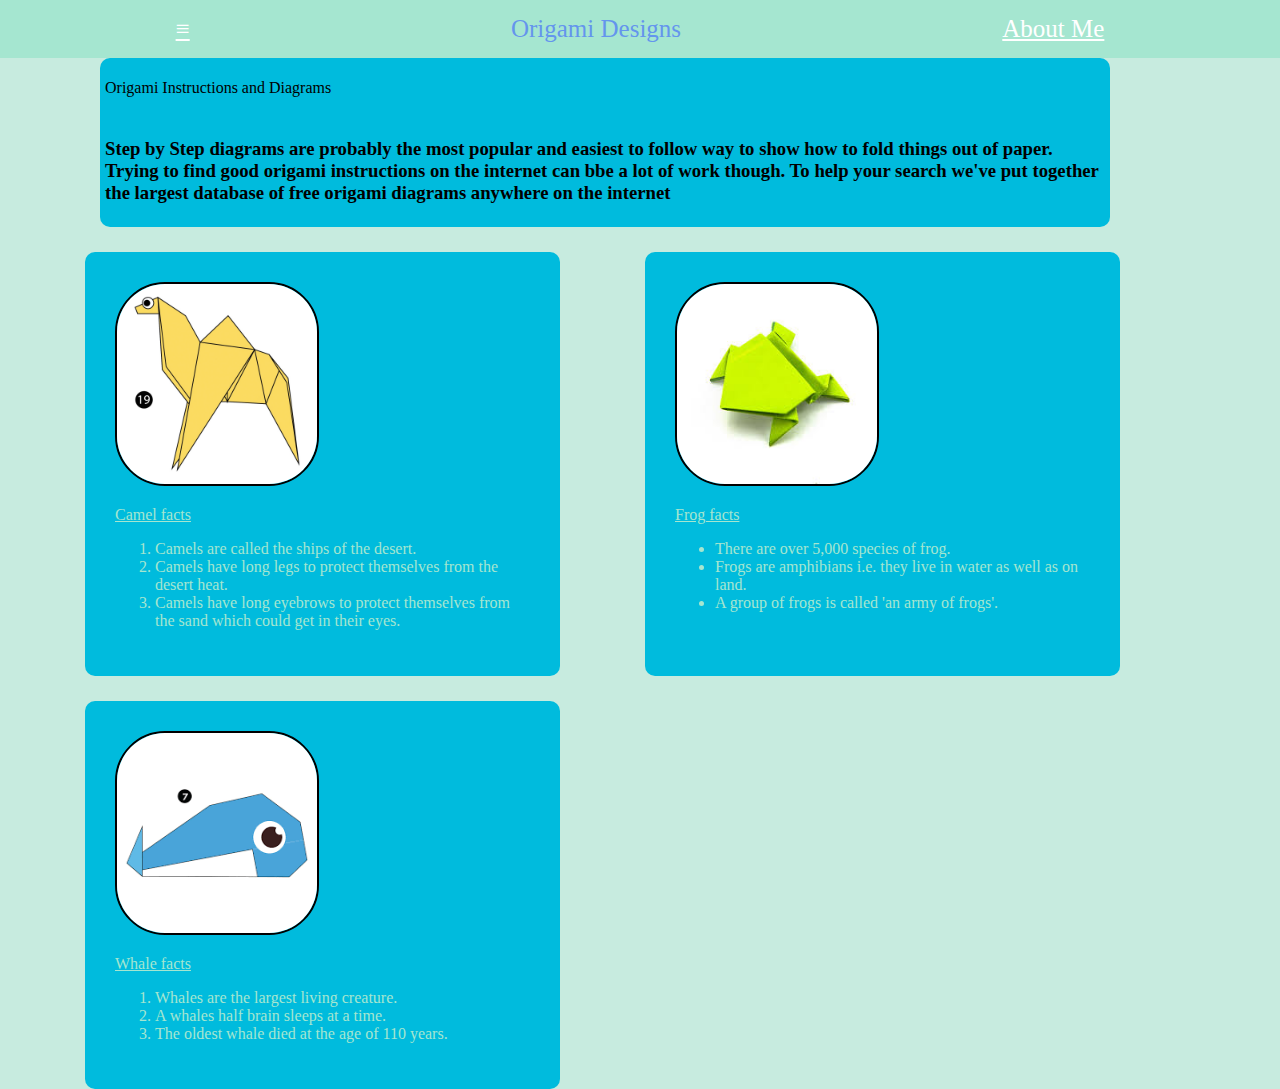
<file: index.html>
<!DOCTYPE HTML>
<html>
    <head>
        <title>
            Origami Designs
        </title>
        <link rel="stylesheet" 
    type="text/css" 
    href="style.css"/> 
    </head>
<div class="header">
    <div class="menu">
    <div><a href="#">≡</a></div>
    <div>Origami Designs</div>
    <div><a href="AboutMe.html" target="_blank">About Me</a></div>
    </div>
</div>
<body>
<div class="intro">
    <p>
        Origami Instructions and Diagrams
    </p>
    <h3><br>
    Step by Step diagrams are probably the most popular and easiest to follow way to show how to fold things out of paper.
    Trying to find good origami instructions on the internet can bbe a lot of work though. To help your search we've put 
    together the largest database of free origami diagrams anywhere on the internet 
    </h3>
</div>
<div class="grid">

        <div class="origami"><a href="http://origami.me/camel/" target=”_blank”><img src="camel.png" width="200px" height="200px"></a>
        <p><u> Camel facts </u></p>
        <ol>
            <li>Camels are called the ships of the desert.</li>
            <li>Camels have long legs to protect themselves from the desert heat.</li>
            <li>Camels have long eyebrows to protect themselves from the sand
            which could get in their eyes.</li>
        </ol></div>
        
        <div class="origami"
        <a href="https://origami.me/jumping-frog/" target=”_blank”><img src="frog.jpeg" width="200px" height="200px"></a>
        <p><u> Frog facts </u></p>
        <ul>
            <li>There are over 5,000 species of frog.</li>
            <li>Frogs are amphibians i.e. they live in water as well as on land.</li>
            <li>A group of frogs is called 'an army of frogs'.</li>
        </ul></div>
        
        <div class="origami">
        <a href="https://origami.me/whale/" target=”_blank”><img src="whale.png" width="200px" height="200px"></a>
        <p><u> Whale facts </u></p>
        <ol>
            <li>Whales are the largest living creature.</li>
            <li>A whales half brain sleeps at a time.</li>
            <li>The oldest whale died at the age of 110 years.</li>
        </ol> </div>
        </div>
    </body>
</html>
</file>
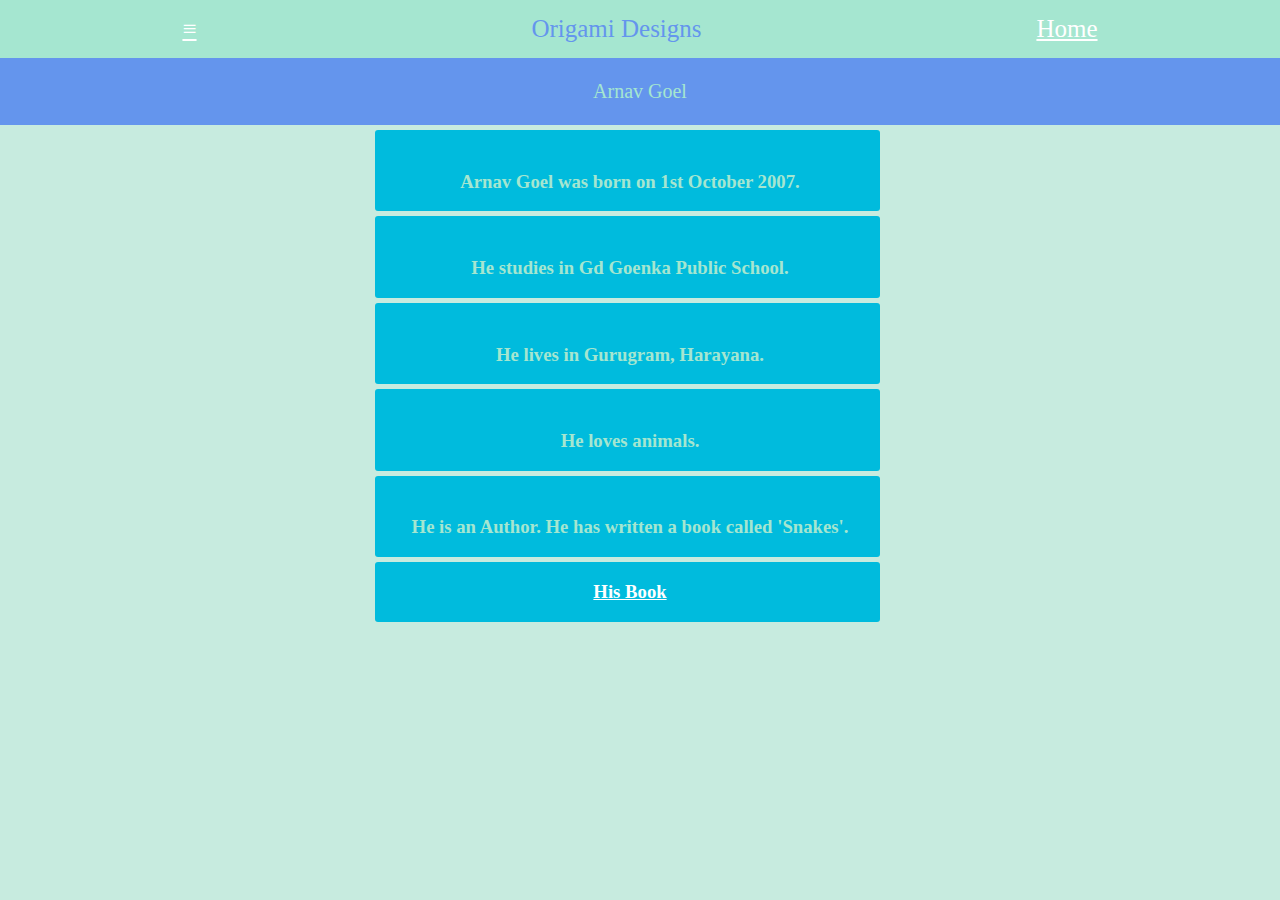
<file: AboutMe.html>
<!DOCTYPE HTML>
<html>
    <head>
        <title>
            Origami Designs - About Us
        </title>
        <link rel="stylesheet" 
    type="text/css" 
    href="style.css"/> 
    </head>
    
    <div class="header">
        <div class="menu">
        <div><a href="#">≡</a></div>
        <div>Origami Designs</div>
        <div><a href="index.html">Home</a></div>
        </div>
    </div>
    <div>
        <div class="name"><p>
            Arnav Goel
        </p></div>
        
        <div class="Hi"><h3><br>
        Arnav Goel was born on 1st October 2007. 
        </h3></div>

        <div class="Hi"><h3><br>
        He studies in Gd Goenka Public School.
        </h3></div>
        
        <div class="Hi"><h3><br>
        He lives in Gurugram, Harayana. 
        </h3></div>
    
        <div class="Hi"><h3><br>
        He loves animals.
        </h3></div>
        
        <div class="Hi"><h3><br>
        He is an Author. He has written a book called 'Snakes'.
        </h3></div>
        
        <div class="Hi"><a href=https://www.amazon.in/Snakes-Arnav-Goel/dp/1638329222/ref=sr_1_1?dchild=1&keywords=snakes+arnav&qid=1617199463&sr=8-1" target="_blank"><h3>His Book</h3></a></div>

    </div>
</html>
</file>
<file: style.css>
.menu{
    display: flex;
    justify-content: space-around;
    background-color: #a5e6d0;
    font-size: 25px;
    font-weight: 300;
    color:cornflowerblue;
    padding: 15px;
}
body{
    background-color:  #c7ebdf;
    margin: 0px;
}
.grid{
    display: flex;
    flex-wrap: wrap;
}
.grid img{
    border: 2px solid black;
    border-radius: 50px;
}
.origami {
    justify-content:space-evenly;
    border-radius: 10px;
    background-color:#00bbdd;

    width: 415px;
    font-family: fantasy;
    color:#a5e6d0;
    padding : 30px;
    margin-left: 85px;
    margin-top: 25px;
}
.intro{
    margin-left: 100px;
    padding: 5px;
    width : 1000px;
    border-radius: 10px;
    background-color:#00bbdd;
}

a:link{
    color: white;
}

a:visited{
    color:darkblue;
}

.origami:hover{
    transform: scale(1.1);
}
.Hi{
    display: flex;
    flex-direction: row;
    justify-content: center;
    padding-left: 5px;
    border-radius: 3px;
    background-color:#00bbdd;
    color:#a5e6d0;
    width : 500px;
    margin-left: 375px;
    margin-top: 5px;
}
.name{
    display: flex;
    justify-content: space-evenly;
    background-color:cornflowerblue ;
    font-size: 20px;
    font-weight: 300;
    color:#a5e6d0;
    padding: 2px;
}
</file>
